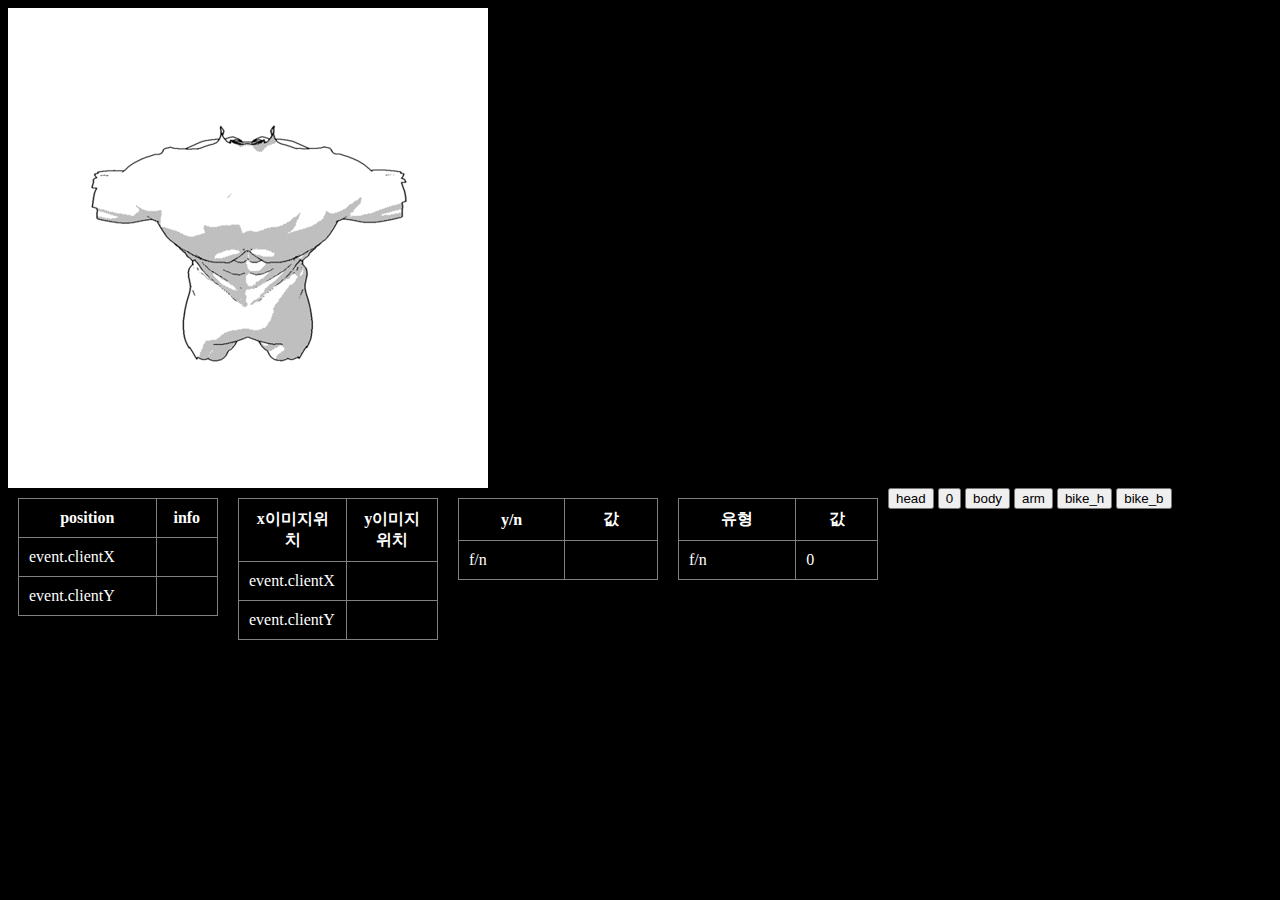
<file: index.html>
<html>
    <head>
        <style>
            body{
                background-color: black;
                color:white;
            }
            #target{
                width:480px;
                height:480px;
                background-color: green;
            }
            table{
                border-collapse: collapse;
                margin:10px;
                float: left;
                width:200px;
            }
            td, th{
                padding:10px;
                border:1px solid gray;
            }
        </style>
    </head>
    <body>
        <div id="target">
            <img id = "gal" src = "0/test_10_0.png">
        </div>
        <input type="button"  value="head" onclick= changeHTy(this.value)>
        <input type="button"  value="0" onclick= changeHTy(this.value)>
        <input type="button"  value="body" onclick= changeHTy(this.value)>
        <input type="button"  value="arm" onclick= changeHTy(this.value)>
        <input type="button"  value="bike_h" onclick= changeHTy(this.value)>
        <input type="button"  value="bike_b" onclick= changeHTy(this.value)>

        <!-- <table>
            <tr>
                <th>event type</th>
                <th>info</th>
            </tr>
            <tr>
                <td>click</td>
                <td id="elmclick"></td>
            </tr> 
            <tr>
                <td>dblclick</td>
                <td id="elmdblclick"></td>
            </tr>
            <tr>
                <td>mousedown</td>
                <td id="elmmousedown"></td>
            </tr>         
            <tr>
                <td>mouseup</td>
                <td id="elmmouseup"></td>
            </tr>         
            <tr>
                <td>mousemove</td>
                <td id="elmmousemove"></td>
            </tr>         
            <tr>
                <td>mouseover</td>
                <td id="elmmouseover"></td>
            </tr>         
            <tr>
                <td>mouseout</td>
                <td id="elmmouseout"></td>
            </tr>
            <tr>
                <td>contextmenu</td>
                <td id="elmcontextmenu"></td>
            </tr>         
        </table>
        <table>
            <tr>
                <th>key</th>
                <th>info</th>
            </tr>
            <tr>
                <td>event.altKey</td>
                <td id="elmaltkey"></td>
            </tr>
            <tr>
                <td>event.ctrlKey</td>
                <td id="elmctrlkey"></td>
            </tr>
            <tr>
                <td>event.shiftKey</td>
                <td id="elmshiftKey"></td>
            </tr>
        </table> -->
        <table>
            <tr>
                <th>position</th>
                <th>info</th>
            </tr>
            <tr>
                <td>event.clientX</td>
                <td id="elemclientx"></td>
            </tr>
            <tr>
                <td>event.clientY</td>
                <td id="elemclienty"></td>
            </tr>
        </table>
        <table>
            <tr>
                <th>x이미지위치</th>
                <th>y이미지위치</th>
            </tr>
            <tr>
                <td>event.clientX</td>
                <td id="elemclientximg"></td>
            </tr>
            <tr>
                <td>event.clientY</td>
                <td id="elemclientyimg"></td>
            </tr>
        </table>
        <table>
            <tr>
                <th>y/n</th>
                <th>값</th>
            </tr>
            <tr>
                <td>f/n</td>
                <td id="elemclient_TF"></td>
            </tr>
        </table>
        <table>
            <tr>
                <th>유형</th>
                <th>값</th>
            </tr>
            <tr>
                <td>f/n</td>
                <td id="elemclient_TY">0</td>
            </tr>
        </table>
        <script>

            var t = document.getElementById('target');

            function handler(event){
                // var info = document.getElementById('elm'+event.type);
                // var time = new Date();
                // var timestr = time.getMilliseconds();
                // info.innerHTML = (timestr);
                // if(event.altKey){
                //     document.getElementById('elmaltkey').innerHTML = timestr;
                // }
                // if(event.ctrlKey){
                //     document.getElementById('elmctrlkey').innerHTML = timestr;
                // }
                // if(event.shiftKey){
                //     document.getElementById('elmshiftKey').innerHTML = timestr;
                // }
                document.getElementById('elemclientx').innerHTML = event.clientX;
                document.getElementById('elemclienty').innerHTML = event.clientY;
            }

            function nndsf(event){
                if(document.getElementById('elemclient_TF').innerHTML == 'Y'){
                    const b_x = document.getElementById('elemclientximg').innerHTML;
                    const b_y = document.getElementById('elemclientyimg').innerHTML;
                    if(document.getElementById('elemclient_TY').innerHTML == '0'){
                        var mouse_x = Math.floor(event.clientX / 20);
                        var mouse_y = Math.floor(event.clientY / 40 + 1);
                        var elemclient_ty = document.getElementById('elemclient_TY').innerHTML;
                    }else{
                        var mouse_x = Math.floor(event.clientX / 40 );
                        var mouse_y = Math.floor(event.clientY / 80 + 1);
                        var elemclient_ty = document.getElementById('elemclient_TY').innerHTML;
                    }
                    if(b_x != mouse_x || b_y != mouse_y){
                        document.getElementById('elemclientximg').innerHTML = mouse_x;
                        document.getElementById('elemclientyimg').innerHTML = mouse_y;
                        gal.src = elemclient_ty + '/test_' + mouse_y + '_' + mouse_x +'.png';
                    }
                }
            }

            function dblclick(event){
                if(document.getElementById('elemclient_TF').innerHTML == 'Y'){
                    document.getElementById('elemclient_TF').innerHTML = 'N'; 
                }else{
                    document.getElementById('elemclient_TF').innerHTML = 'Y';
                }
            }

            function changeHTy(value){
            document.getElementById('elemclient_TY').innerHTML = value;
            }

            // t.addEventListener('click', handler);

            t.addEventListener('dblclick', dblclick);
            // t.addEventListener('mousedown', handler);
            // t.addEventListener('mouseup', handler);
            t.addEventListener('mousemove', handler);
            t.addEventListener('mousemove', nndsf); 
            
            // t.addEventListener('mouseover', handler);
            // t.addEventListener('mouseout', handler);
            // t.addEventListener('contextmenu', handler);

            
        </script>
    </body>
</html>
</file>
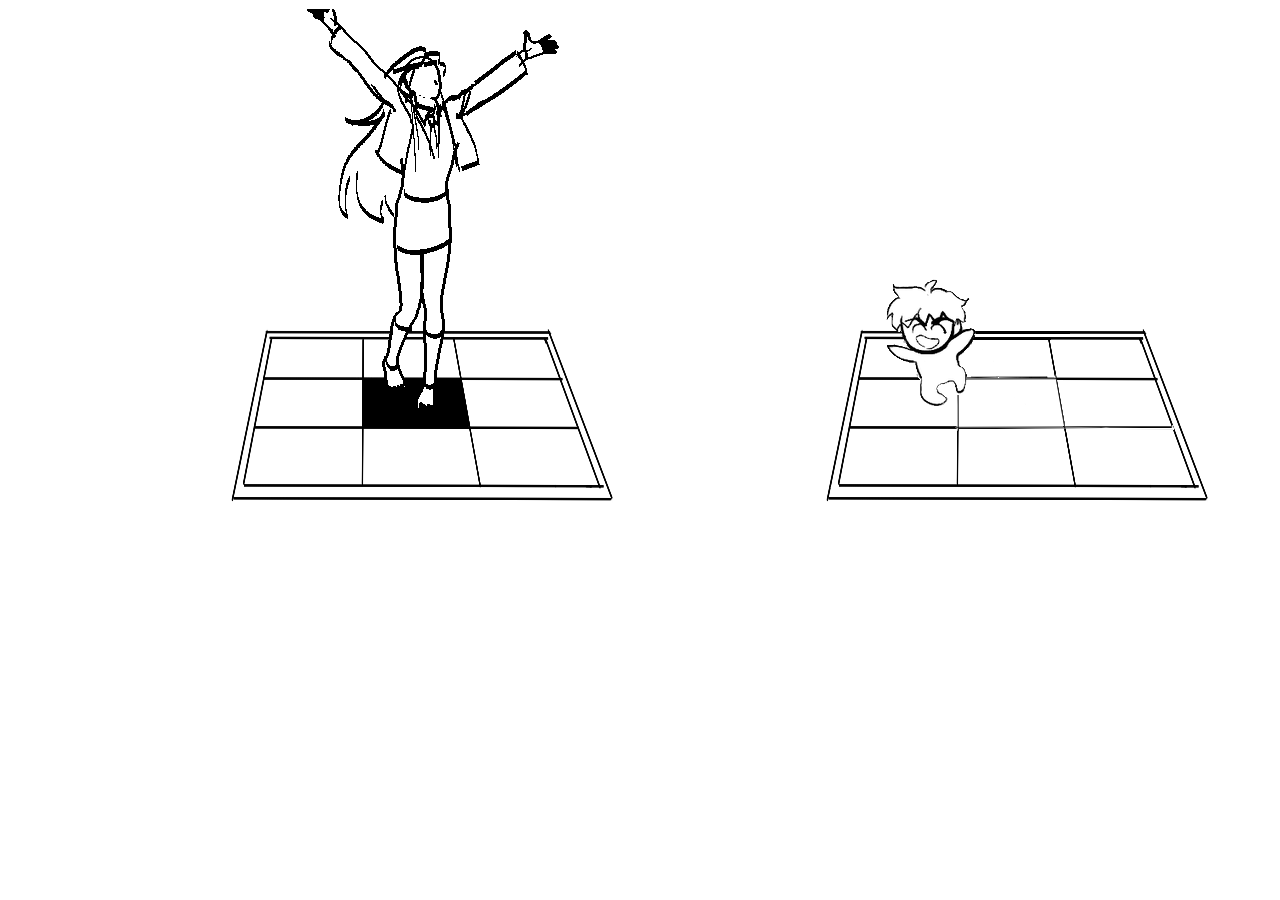
<file: dance.html>
<html>
    <head>
        <meta charset="UTF-8">
    </head>
    <body>
        <canvas id="myCanvas" width="800" height="600"></canvas>
        <canvas id="myCanvas2" width="400" height="600"></canvas>
        <script src="main_dance.js"></script>
    </body>
</html>
</file>
